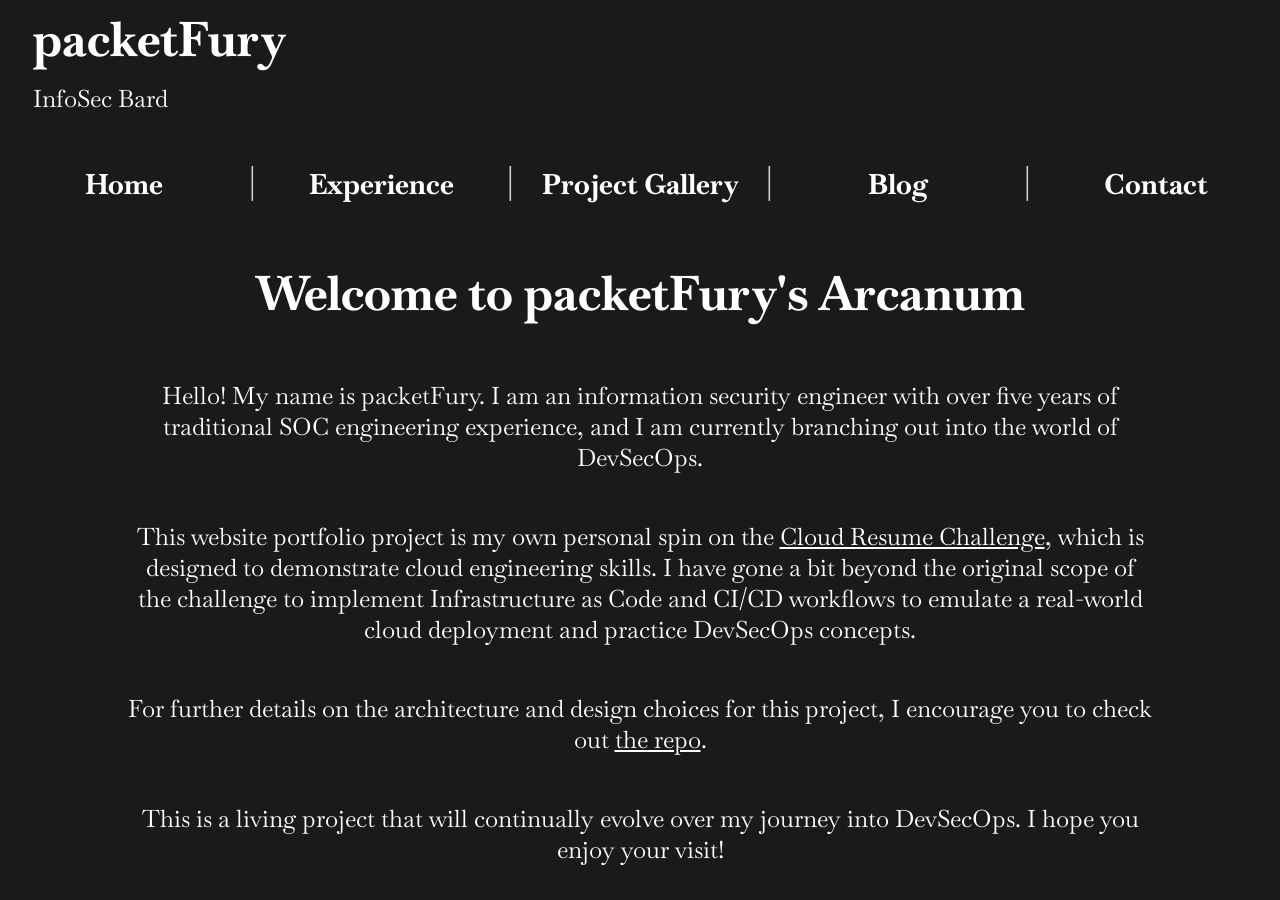
<file: index.html>
<!DOCTYPE html>
<html lang="en">
  <head>
    <meta charset="UTF-8">
    <meta name="viewport" content="width=device-width, initial-scale=1.0">
    <title>packetFury's Portfolio</title>
    <link rel="stylesheet" href="css/default/style.css">
    <link rel="preconnect" href="https://fonts.googleapis.com">
    <link rel="preconnect" href="https://fonts.gstatic.com" crossorigin>
    <link href="https://fonts.googleapis.com/css2?family=Baskervville:ital,wght@0,400..700;1,400..700&display=swap" rel="stylesheet">
    <script src="scripts/navbar.js"></script>
  </head>
  <body>
    <header class="hero-background">
        <h1>packetFury</h1>
        <p>InfoSec Bard</p>
        <nav-bar></nav-bar>
    </header>
    <main>
        <div class="main-content fadeIn">
          <h1>Welcome to packetFury's Arcanum</h1>
          <p>Hello! My name is packetFury. I am an information security engineer with over five years of traditional SOC engineering experience, 
          and I am currently branching out into the world of DevSecOps.</br></p>
          <p>This website portfolio project is my own personal spin on the <a href="https://cloudresumechallenge.dev/">Cloud Resume Challenge</a>, 
          which is designed to demonstrate cloud engineering skills. I have gone a bit beyond the original scope of the challenge to implement 
          Infrastructure as Code and CI/CD workflows to emulate a real-world cloud deployment and practice DevSecOps concepts.</br></p>
          <p>For further details on the architecture and design choices for this project, I encourage you to check out <a href="https://github.com/packetFury/Cloud-Portfolio">the repo</a>.</br></p>
          <p>This is a living project that will continually evolve over my journey into DevSecOps. I hope you enjoy your visit!</p>
        </div>
    </main>
  </body>
</html>
</file>
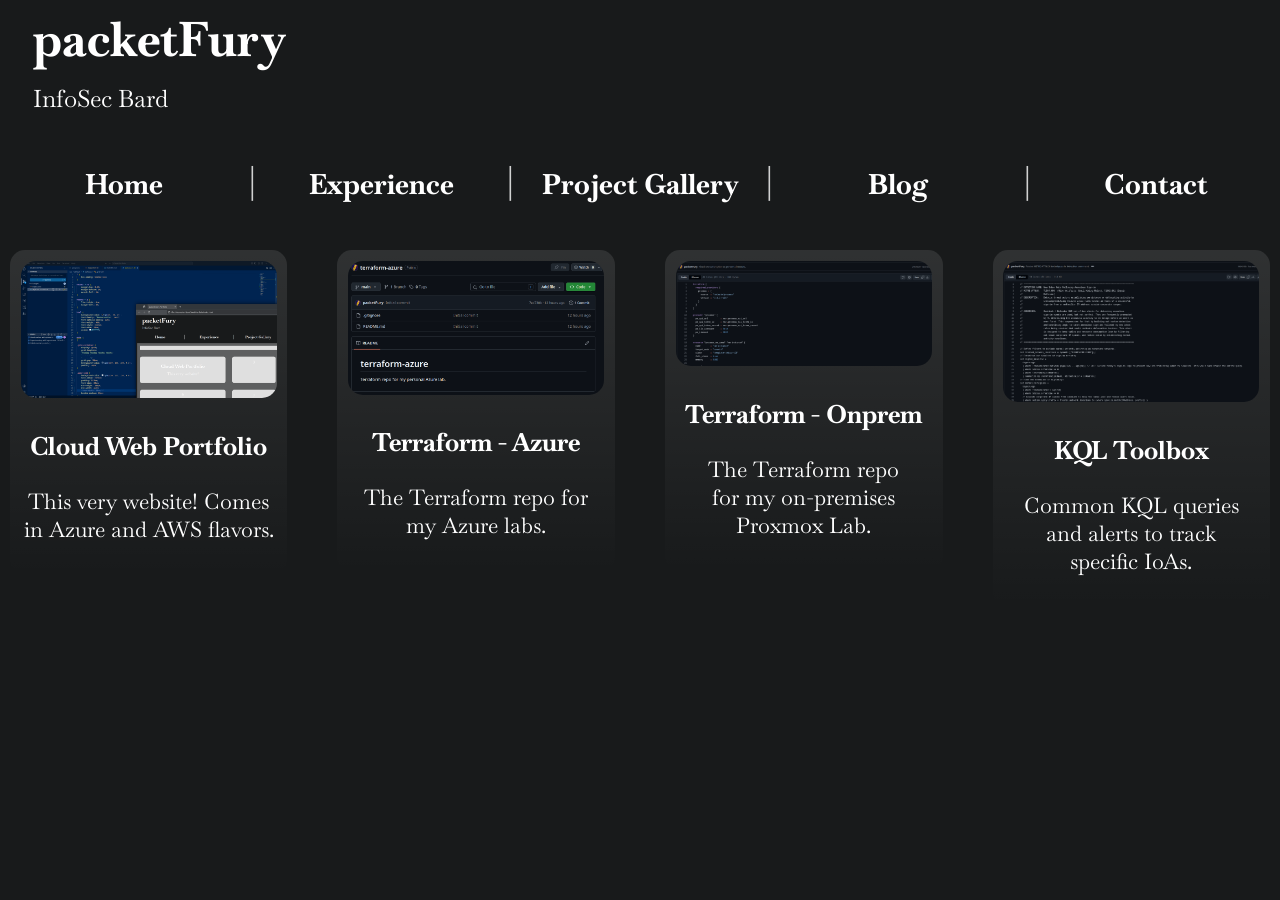
<file: gallery/index.html>
<!DOCTYPE html>
<html lang="en">
  <head>
    <meta charset="UTF-8">
    <meta name="viewport" content="width=device-width, initial-scale=1.0">
    <title>packetFury's Portfolio</title>
    <link rel="stylesheet" href="../css/default/style.css">
    <link rel="preconnect" href="https://fonts.googleapis.com">
    <link rel="preconnect" href="https://fonts.gstatic.com" crossorigin>
    <link href="https://fonts.googleapis.com/css2?family=Baskervville:ital,wght@0,400..700;1,400..700&display=swap" rel="stylesheet">
    <script src="../scripts/navbar.js"></script>
  </head>
  <body>
    <header class="hero-background">
        <h1>packetFury</h1>
        <p>InfoSec Bard</p>
        <nav-bar></nav-bar>
    </header>
    <main>
        <div class="grid-container fadeIn">
            <!--<div class="grid-header">{Placeholder for Search and Filter}</div>-->
            <a href="https://github.com/packetFury/Cloud-Portfolio">
                <div class="grid-cell">
                    <img class="thumbnail" src="cloud-portfolio/thumbnail.png">
                    <h3>Cloud Web Portfolio</h3>
                    <p>This very website! Comes in Azure and AWS flavors.</p>
                </div>
            </a>
            <a href="https://github.com/packetFury/terraform-azure">
                <div class="grid-cell">
                    <img class="thumbnail" src="terraform-azure/thumbnail.png">
                    <h3>Terraform - Azure</h3>
                    <p>The Terraform repo for my Azure labs.</p>
                </div>
            </a>
            <a href="https://github.com/packetFury/terraform-basic">
                <div class="grid-cell">
                    <img class="thumbnail" src="terraform-onprem/thumbnail.png">
                    <h3>Terraform - Onprem</h3>
                    <p>The Terraform repo for my on-premises Proxmox Lab.</p>
                </div>
            </a>
            <a href="https://github.com/packetFury/KQL-Toolbox">
                <div class="grid-cell">
                    <img class="thumbnail" src="kql-toolbox/thumbnail.png">
                    <h3>KQL Toolbox</h3>
                    <p>Common KQL queries and alerts to track specific IoAs.</p>
                </div>
            </a>
        </div>
    </main>
  </body>
</html>
</file>
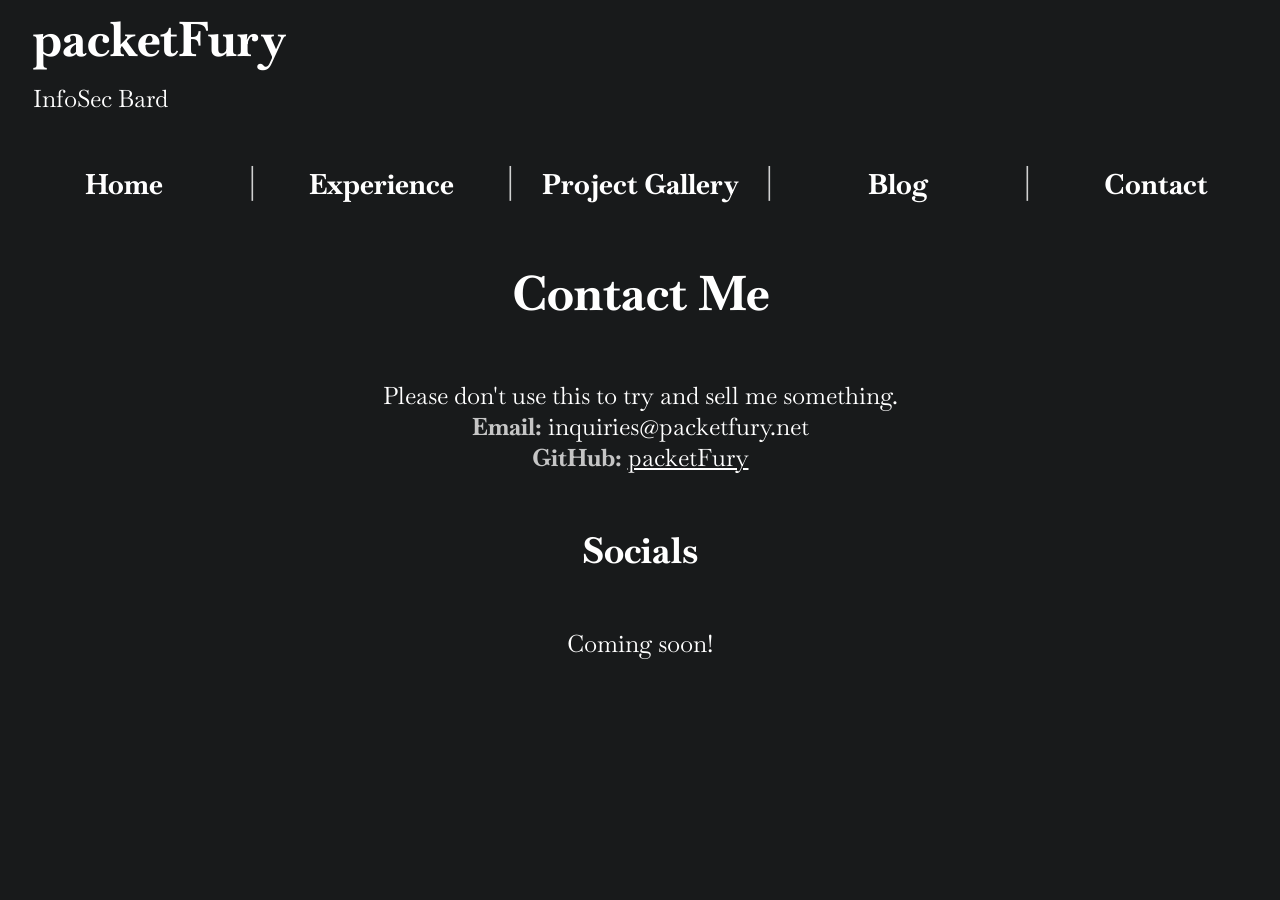
<file: contact.html>
<!DOCTYPE html>
<html lang="en">
  <head>
    <meta charset="UTF-8">
    <meta name="viewport" content="width=device-width, initial-scale=1.0">
    <title>packetFury's Portfolio</title>
    <link rel="stylesheet" href="css/default/style.css">
    <link rel="preconnect" href="https://fonts.googleapis.com">
    <link rel="preconnect" href="https://fonts.gstatic.com" crossorigin>
    <link href="https://fonts.googleapis.com/css2?family=Baskervville:ital,wght@0,400..700;1,400..700&display=swap" rel="stylesheet">
    <script src="scripts/navbar.js"></script>
  </head>
  <body>
    <header class="hero-background">
        <h1>packetFury</h1>
        <p>InfoSec Bard</p>
        <nav-bar></nav-bar>
    </header>
    <main>
        <div class="main-content fadeIn">
          <h1>Contact Me</h1>
          <p>Please don't use this to try and sell me something.</br>
          <strong>Email:</strong> inquiries@packetfury.net </br>
          <strong>GitHub:</strong> <a href="https://github.com/packetfury">packetFury</a></p>

          <h2>Socials</h2>
          <p>Coming soon!</p>
        </div>
    </main>
  </body>
</html>
</file>
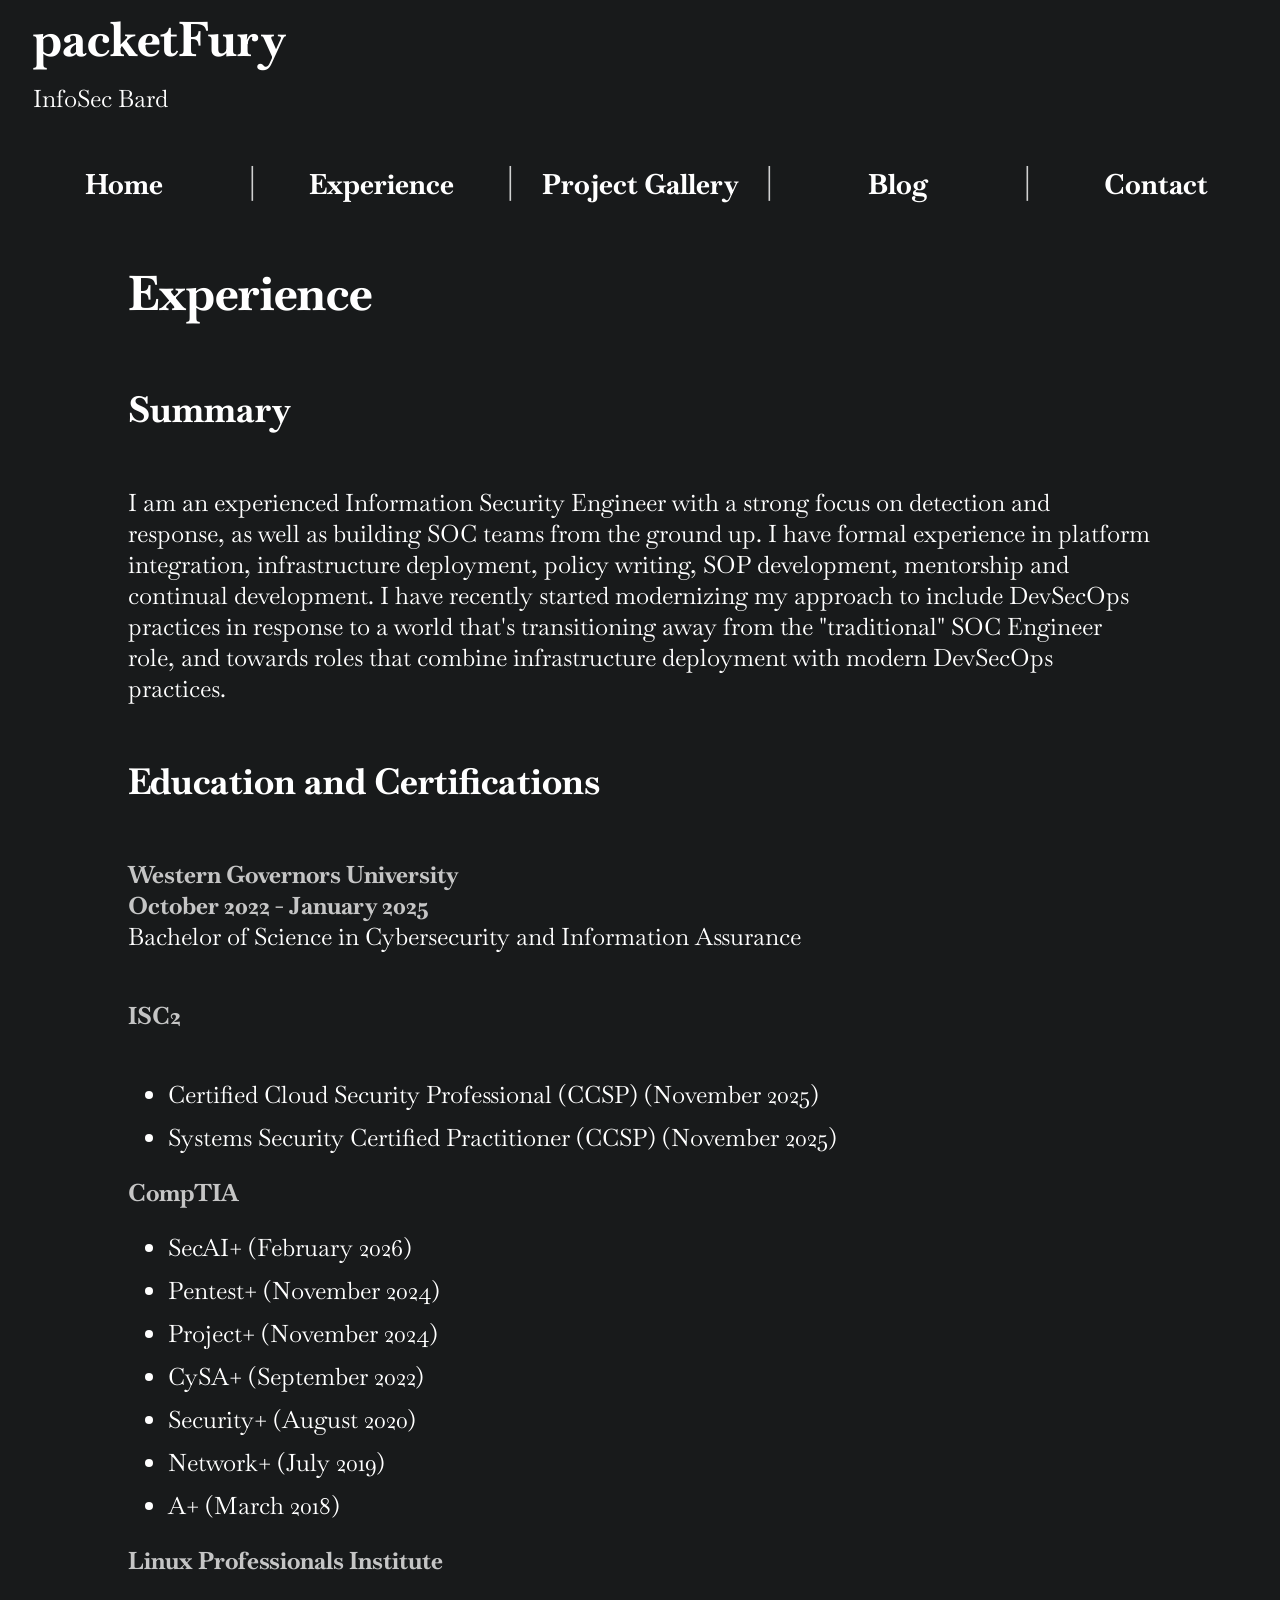
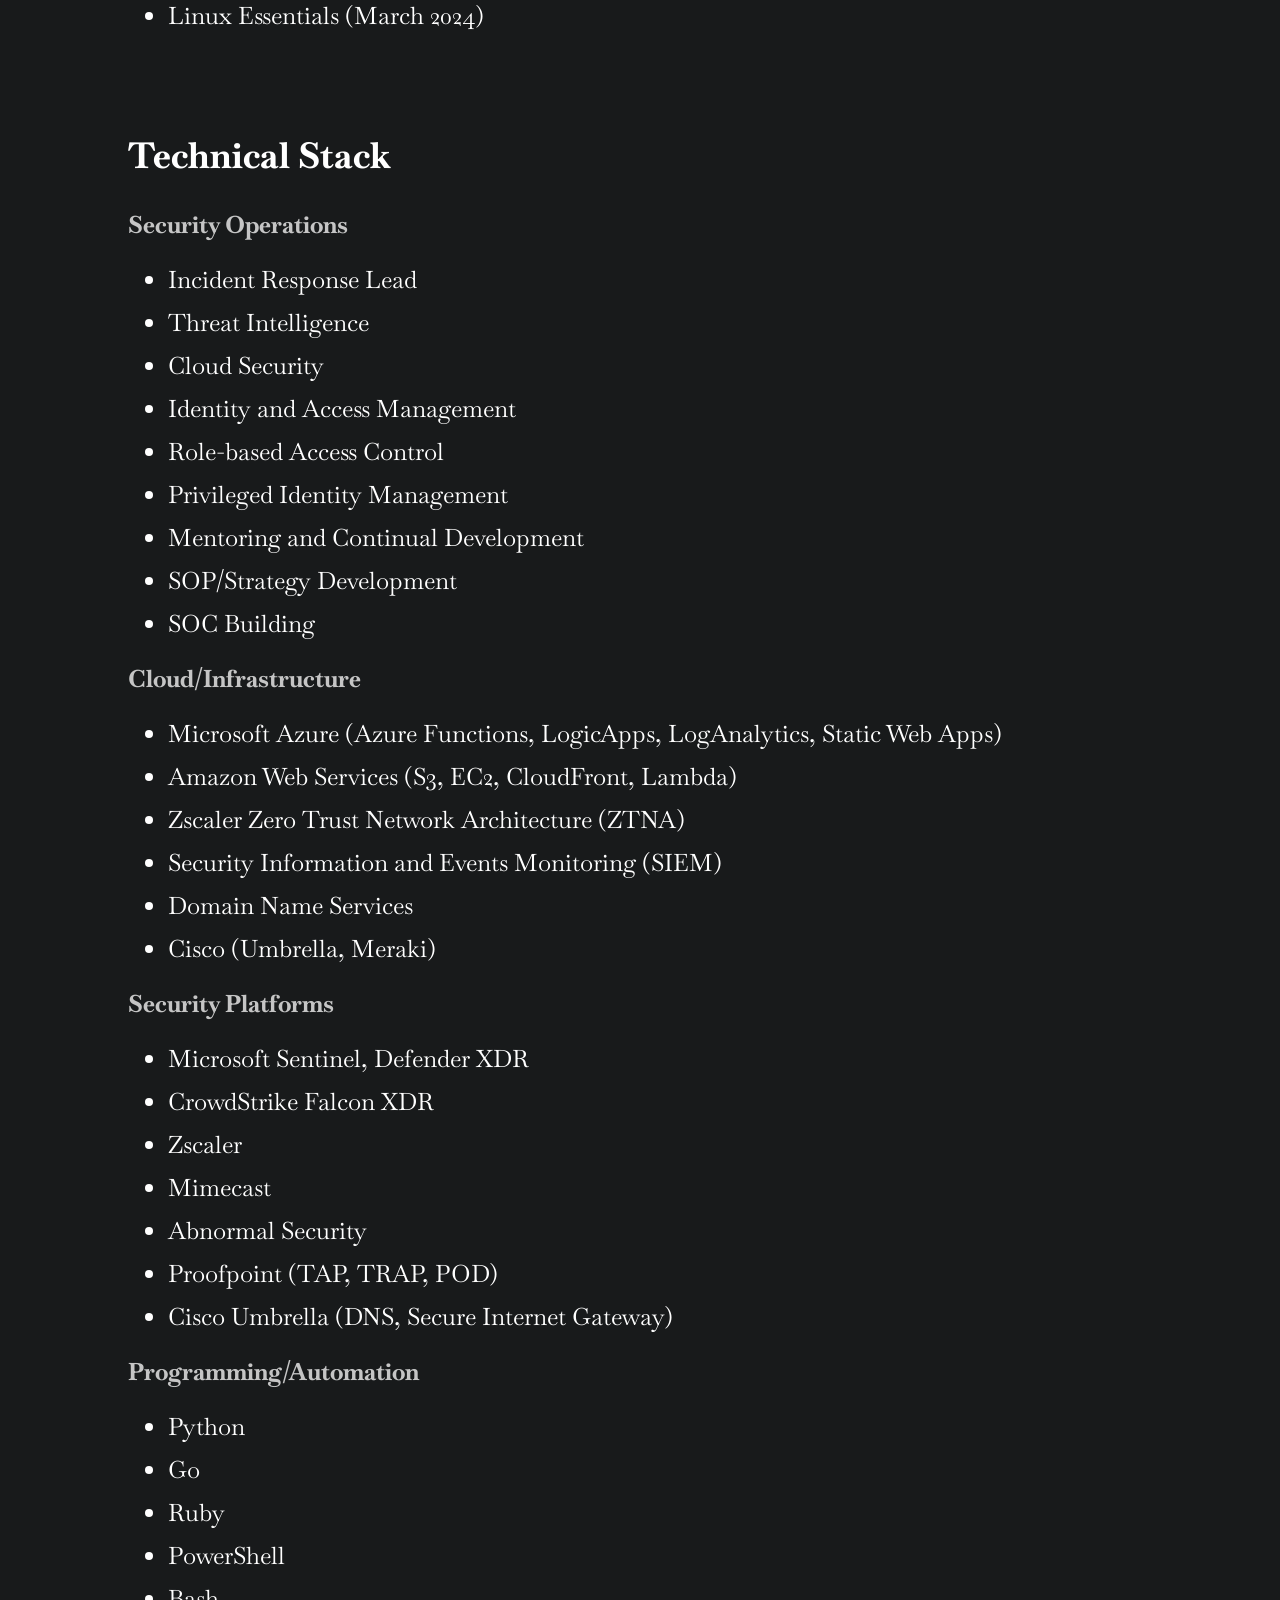
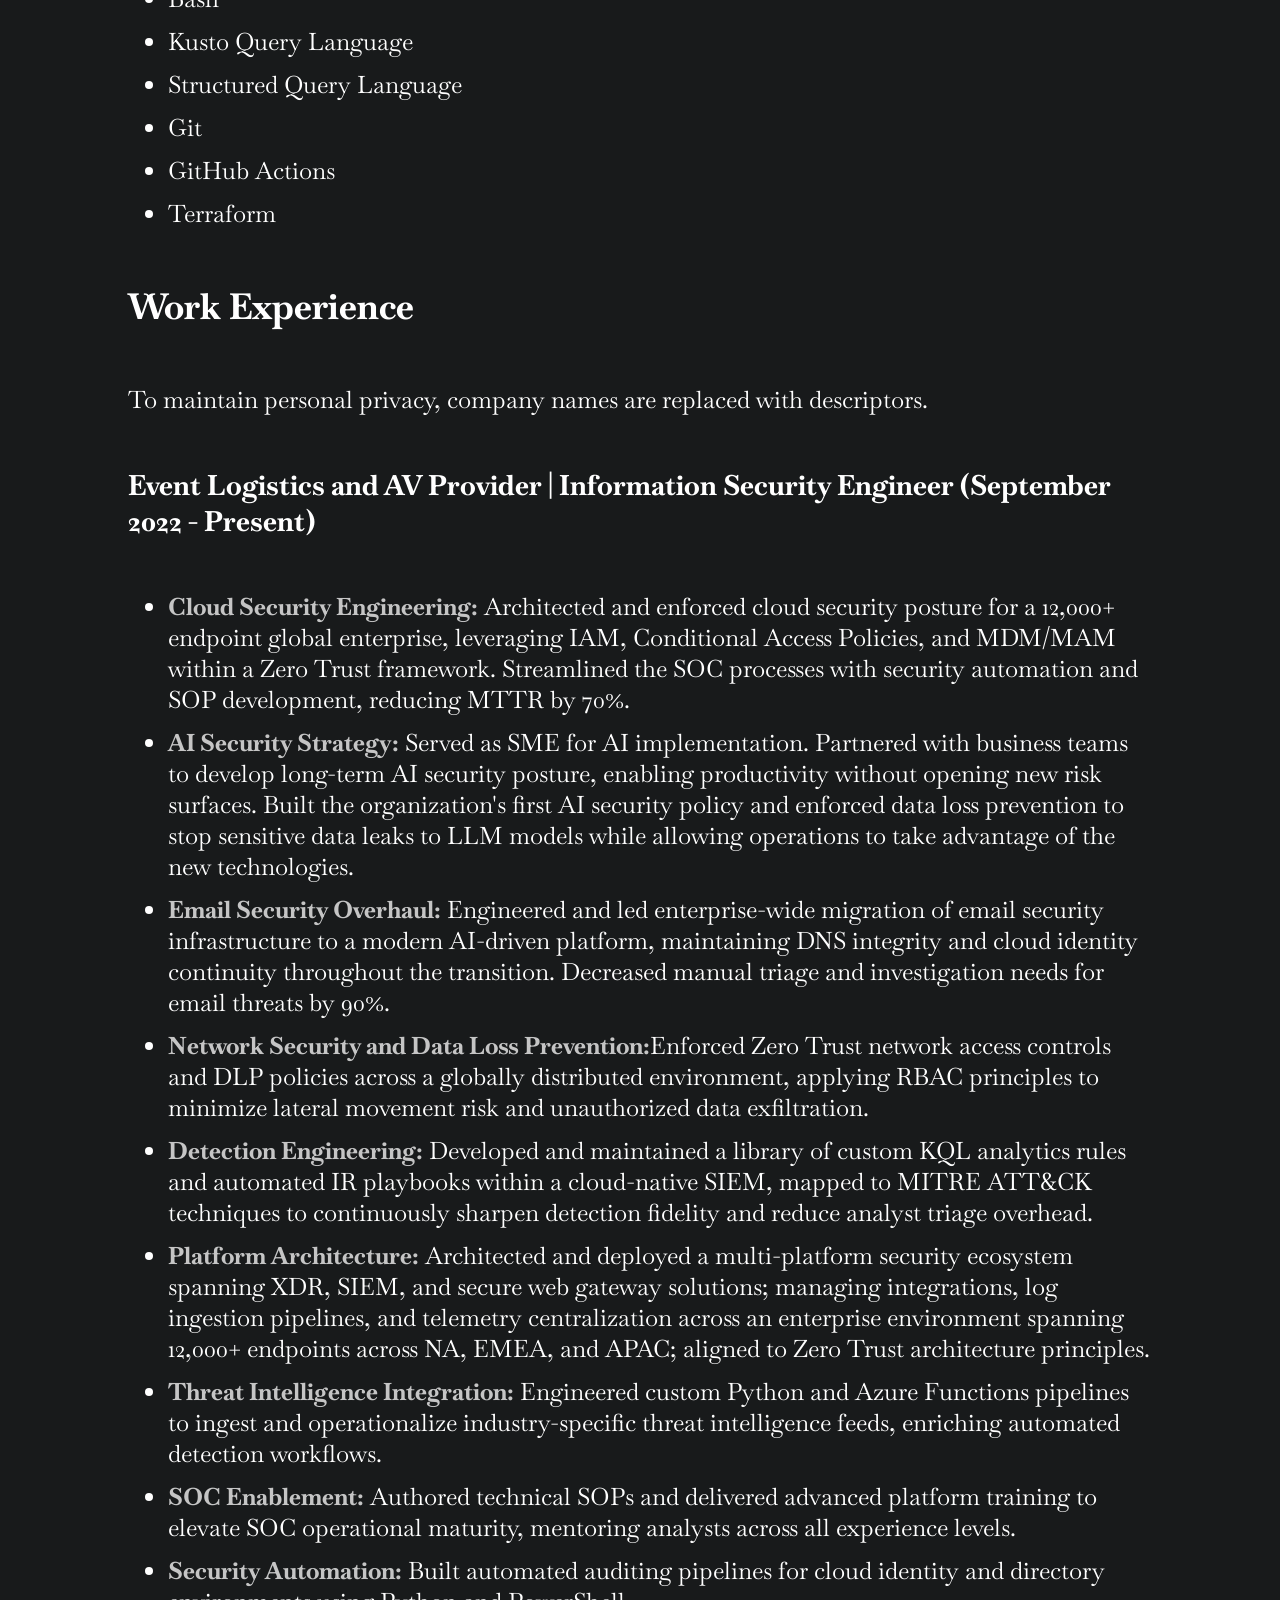
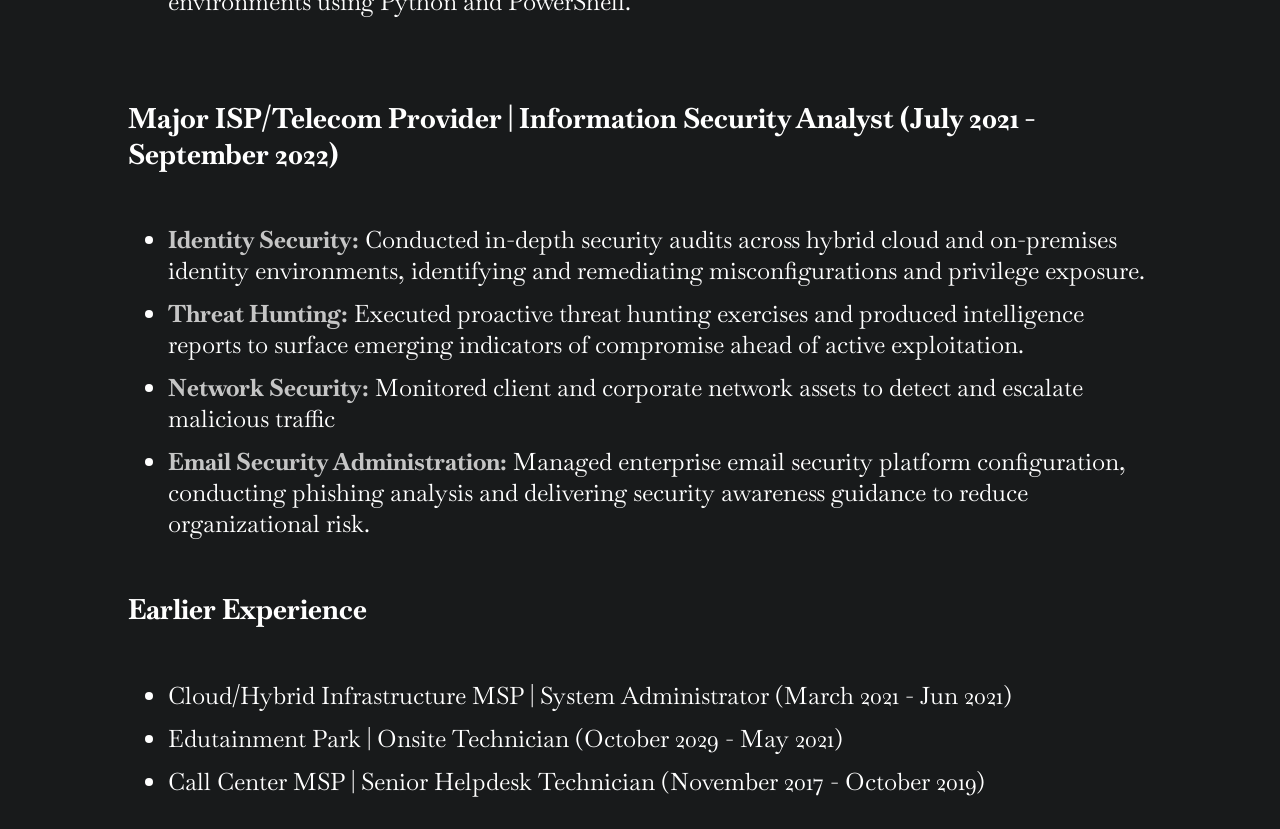
<file: resume.html>
<!DOCTYPE html>
<html lang="en">
  <head>
    <meta charset="UTF-8">
    <meta name="viewport" content="width=device-width, initial-scale=1.0">
    <title>packetFury's Portfolio</title>
    <link rel="stylesheet" href="css/default/style.css">
    <link rel="preconnect" href="https://fonts.googleapis.com">
    <link rel="preconnect" href="https://fonts.gstatic.com" crossorigin>
    <link href="https://fonts.googleapis.com/css2?family=Baskervville:ital,wght@0,400..700;1,400..700&display=swap" rel="stylesheet">
    <script src="scripts/navbar.js"></script>
  </head>
  <body>
    <header class="hero-background">
        <h1>packetFury</h1>
        <p>InfoSec Bard</p>
        <nav-bar></nav-bar>
    </header>
    <main>
        <div class="main-content-resume fadeIn">
          <h1>Experience</h1>
          <h2>Summary</h2>
          <p>I am an experienced Information Security Engineer with a strong focus on detection and response, as well as building SOC teams from the ground up.
            I have formal experience in platform integration, infrastructure deployment, policy writing, SOP development, mentorship and continual development.
            I have recently started modernizing my approach to include DevSecOps practices in response to a world that's transitioning away from the "traditional"
            SOC Engineer role, and towards roles that combine infrastructure deployment with modern DevSecOps practices.
          </br></p>
          <h2>Education and Certifications</h2>
          <p><strong>Western Governors University</strong></br>
            <strong>October 2022 - January 2025</strong></br>
            Bachelor of Science in Cybersecurity and Information Assurance
          </p>
          <p>
            <strong>ISC2</strong>
            <ul>
              <li>Certified Cloud Security Professional (CCSP) (November 2025)</li>
              <li>Systems Security Certified Practitioner (CCSP) (November 2025)</li>
            </ul>
            <strong>CompTIA</strong>
            <ul>
              <li>SecAI+ (February 2026)</li>
              <li>Pentest+ (November 2024)</li>
              <li>Project+ (November 2024)</li>
              <li>CySA+ (September 2022)</li>
              <li>Security+ (August 2020)</li>
              <li>Network+ (July 2019)</li>
              <li>A+ (March 2018)</li>
            </ul>
            <strong>Linux Professionals Institute</strong>
            <ul>
              <li>Linux Essentials (March 2024)</li>
            </ul>
          </p>
          <h2>Technical Stack</h2>
          <strong>Security Operations</strong>
          <ul>
            <li>Incident Response Lead</li>
            <li>Threat Intelligence</li>
            <li>Cloud Security</li>
            <li>Identity and Access Management</li>
            <li>Role-based Access Control</li>
            <li>Privileged Identity Management</li>
            <li>Mentoring and Continual Development</li>
            <li>SOP/Strategy Development</li>
            <li>SOC Building</li>
          </ul>
          <strong>Cloud/Infrastructure</strong>
          <ul>
            <li>Microsoft Azure (Azure Functions, LogicApps, LogAnalytics, Static Web Apps)</li>
            <li>Amazon Web Services (S3, EC2, CloudFront, Lambda)</li>
            <li>Zscaler Zero Trust Network Architecture (ZTNA)</li>
            <li>Security Information and Events Monitoring (SIEM)</li>
            <li>Domain Name Services</li>
            <li>Cisco (Umbrella, Meraki)</li>
          </ul>
          <strong>Security Platforms</strong>
          <ul>
            <li>Microsoft Sentinel, Defender XDR</li>
            <li>CrowdStrike Falcon XDR</li>
            <li>Zscaler</li>
            <li>Mimecast</li>
            <li>Abnormal Security</li>
            <li>Proofpoint (TAP, TRAP, POD)</li>
            <li>Cisco Umbrella (DNS, Secure Internet Gateway)</li>
          </ul>
          <strong>Programming/Automation</strong>
          <ul>
            <li>Python</li>
            <li>Go</li>
            <li>Ruby</li>
            <li>PowerShell</li>
            <li>Bash</li>
            <li>Kusto Query Language</li>
            <li>Structured Query Language</li>
            <li>Git</li>
            <li>GitHub Actions</li>
            <li>Terraform</li>
          </ul>
          <h2>Work Experience</h2>
          <p>To maintain personal privacy, company names are replaced with descriptors.</p>
          <h3>Event Logistics and AV Provider | Information Security Engineer (September 2022 - Present)</h3>
          <ul>
            <li><strong>Cloud Security Engineering:</strong> Architected and enforced cloud security posture for a 12,000+ endpoint global enterprise, leveraging IAM, 
              Conditional Access Policies, and MDM/MAM within a Zero Trust framework. Streamlined the SOC processes with security automation and SOP 
              development, reducing MTTR by 70%.
            </li>
            <li>
              <strong>AI Security Strategy:</strong> Served as SME for AI implementation. Partnered with business teams to develop long-term AI security posture, 
              enabling productivity without opening new risk surfaces. Built the organization's first AI security policy and enforced data loss prevention to stop 
              sensitive data leaks to LLM models while allowing operations to take advantage of the new technologies.
            </li>
            <li>
              <strong>Email Security Overhaul:</strong> Engineered and led enterprise-wide migration of email security infrastructure to a modern AI-driven platform, 
              maintaining DNS integrity and cloud identity continuity throughout the transition. Decreased manual triage and investigation needs for email threats 
              by 90%.
            </li>
            <li>
              <strong>Network Security and Data Loss Prevention:</strong>Enforced Zero Trust network access controls and DLP policies across a globally distributed 
              environment, applying RBAC principles to minimize lateral movement risk and unauthorized data exfiltration.
            </li>
            <li>
              <strong>Detection Engineering:</strong> Developed and maintained a library of custom KQL analytics rules and automated IR playbooks within a cloud-native 
              SIEM, mapped to MITRE ATT&CK techniques to continuously sharpen detection fidelity and reduce analyst triage overhead.
            </li>
            <li>
              <strong>Platform Architecture:</strong> Architected and deployed a multi-platform security ecosystem spanning XDR, SIEM, and secure web gateway solutions; 
              managing integrations, log ingestion pipelines, and telemetry centralization across an enterprise environment spanning 12,000+ endpoints across NA, EMEA, 
              and APAC; aligned to Zero Trust architecture principles.
            </li>
            <li>
              <strong>Threat Intelligence Integration:</strong> Engineered custom Python and Azure Functions pipelines to ingest and operationalize industry-specific 
              threat intelligence feeds, enriching automated detection workflows. 
            </li>
            <li>
              <strong>SOC Enablement:</strong> Authored technical SOPs and delivered advanced platform training to elevate SOC operational maturity, mentoring analysts 
              across all experience levels.
            </li>
            <li>
              <strong>Security Automation:</strong> Built automated auditing pipelines for cloud identity and directory environments using Python and PowerShell.
            </li>
        </ul>
        </br>
        <h3>Major ISP/Telecom Provider | Information Security Analyst (July 2021 - September 2022)</h3>
        <ul>
          <li>
            <strong>Identity Security:</strong> Conducted in-depth security audits across hybrid cloud and on-premises identity environments, identifying and 
            remediating misconfigurations and privilege exposure. 
          </li>
          <li>
            <strong>Threat Hunting:</strong> Executed proactive threat hunting exercises and produced intelligence reports to surface emerging indicators of 
            compromise ahead of active exploitation.
          </li>
          <li>
            <strong>Network Security:</strong> Monitored client and corporate network assets to detect and escalate malicious traffic
          </li>
          <li>
            <strong>Email Security Administration:</strong> Managed enterprise email security platform configuration, conducting phishing analysis and delivering security 
            awareness guidance to reduce organizational risk.
          </li>
        </ul>
        <h3>Earlier Experience</h3>
        <ul>
          <li>Cloud/Hybrid Infrastructure MSP | System Administrator (March 2021 - Jun 2021)</li>
          <li>Edutainment Park | Onsite Technician (October 2029 - May 2021)</li>
          <li>Call Center MSP | Senior Helpdesk Technician (November 2017 - October 2019)</li>
        </ul>
        </div>
    </main>
  </body>
</html>
</file>
<file: css/default/style.css>
:root {
    --color-main-bg: rgb(24, 26, 27);
    --color-primary-accent: rgba(255, 255, 255, 0.2);
    --color-secondary-accent: rgba(255,255,255, 0.75);
    --color-primary-font: rgba(255, 255, 255, 255);
}

* {
    box-sizing: border-box;
}

@keyframes fadeIn {
    from { opacity: 0; }
    to { opacity: 1; }
}

a, a:visited {
    color: inherit;
}

header > h1 {
    margin-top: 0.5%;
    margin-bottom: 1%;
    margin-left: 2%;
}

header > p {
    margin-top: 0;
    margin-left: 2%;
}

html {
    background-color: var(--color-main-bg);
    font-family: "Baskervville", serif;
    font-optical-sizing: auto;
    font-weight: 400;
    font-style: normal;
    font-size: 24px;
    color: var(--color-primary-font);
}

li {
    margin-bottom: 0.5em;
}

li:last-child {
    margin-bottom: 0;
}

main {
    display: flex;
    justify-content: center;
    align-items: center;
}

strong {
    color: var(--color-secondary-accent)
}

.fadeIn {
    opacity: 0;
    animation: fadeIn 1s ease-in 0.2s forwards;
}

.grid-container {
    display: grid;
    grid-template:
    'header header header header'
    '. . . .'
    '. . . .';
    grid-gap: 50px;
    /*background-color: rgba(255, 255, 255, 0.3);*/
    padding: 20px;
}

.grid-cell {
    display: inline-block;
    background-image: linear-gradient(to bottom, rgba(255, 255, 255, 0.1), rgba(255, 255, 255, 0));
    text-align: center;
    padding: 0.5em;
    font-size: 0.90em;
    min-height: 1em;
    min-width: auto;
    border-radius: 15px;
    text-wrap: pretty;
    transition: all 0.5s ease;
}

.grid-cell img {
    transition: box-shadow 0.3s ease;
}

.grid-cell:hover img {
    box-shadow: 0 0 5px 1px rgba(0, 140, 186, 0.5);
}

.grid-cell:hover {
    box-shadow: 0 0 5px 1px rgba(0, 140, 186, 0.5);
    max-width: 25vw;
    transform-origin: center;
    transform: scale(1.1);
}

.grid-cell > p {
    margin-top: 0;
}

.grid-header {
    grid-area: header;
}

.hero-nav {
    display: flex;
    justify-content: center;
    align-items: center;
    width: 100%;
    overflow-x: hidden;
}

.hero-nav > h3 {
    margin: 0;
    font-size: 1.2rem;
}

.main-content {
    display: flex;
    flex-direction: column;
    justify-content: center;
    align-items: center;
    width: 80vw;
}

.main-content a {
    display: inline;
    color: inherit;
    text-decoration: underline;
}

.main-content p {
    display: block;
    text-align: center;
}

.main-content-resume {
    display: flex;
    flex-direction: column;
    justify-content: flex-start;
    align-items: flex-start;
    width: 80vw;
}

.nav-item {
    display: flex;
    justify-content: center;
    align-items: center;
    flex: 1;
}

.nav-link {
    display: inline-block;
    color: inherit;
    text-decoration: none;

    background-image: linear-gradient(currentColor, currentColor);
    background-position: 50% 100%;
    background-repeat: no-repeat;
    background-size: 0% 2px;
    transition: transform 0.5s ease, background-size 0.5s ease;
}

.nav-link:visited {
    text-decoration: none;
}

.nav-link:hover {
    transform-origin: center;
    transform: scale(1.1);
    background-size: 100% 2px;
}

.separator {
    color: rgba(255, 255, 255, 0.8);
    padding: 0 10px;
    font-size: 1.5rem;
}

.thumbnail {
    border-radius: 15px;
    max-width: 20vw;
    height: auto;
    transition: all 0.5s ease;
}
</file>
